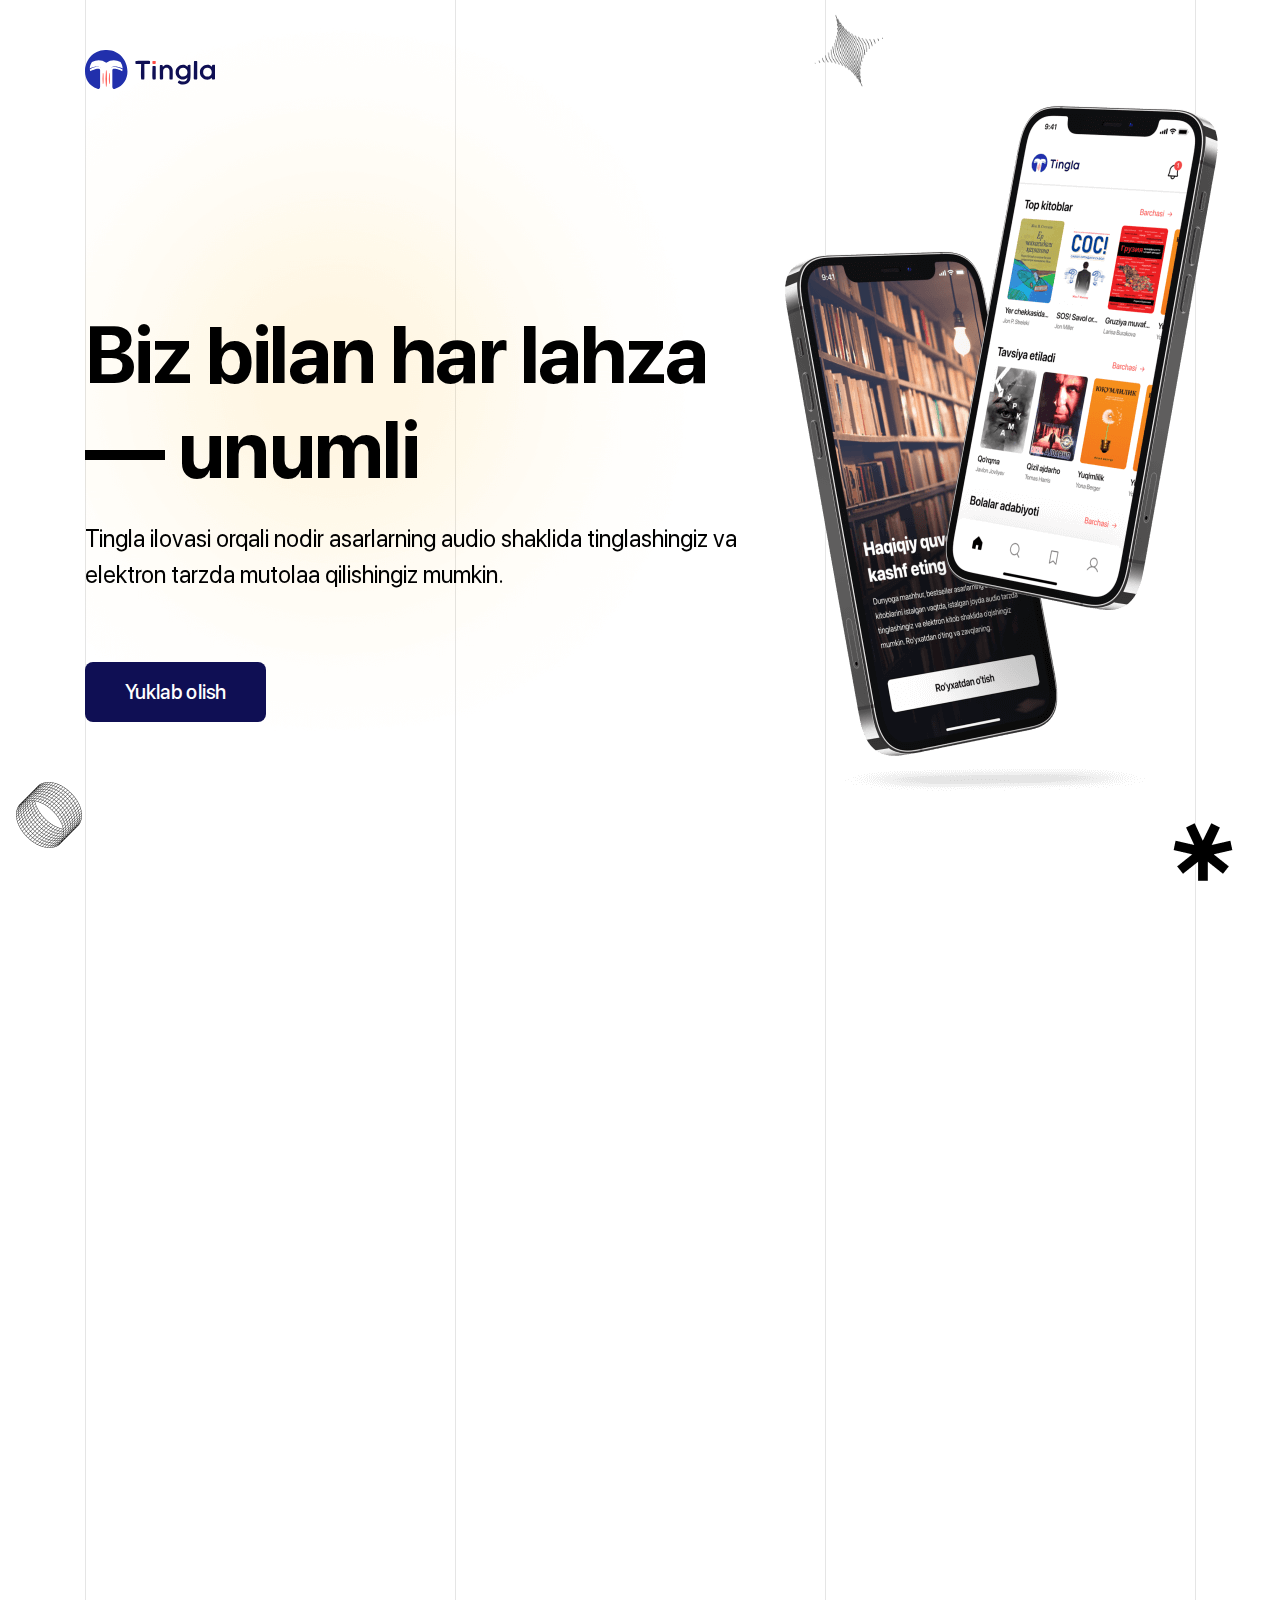
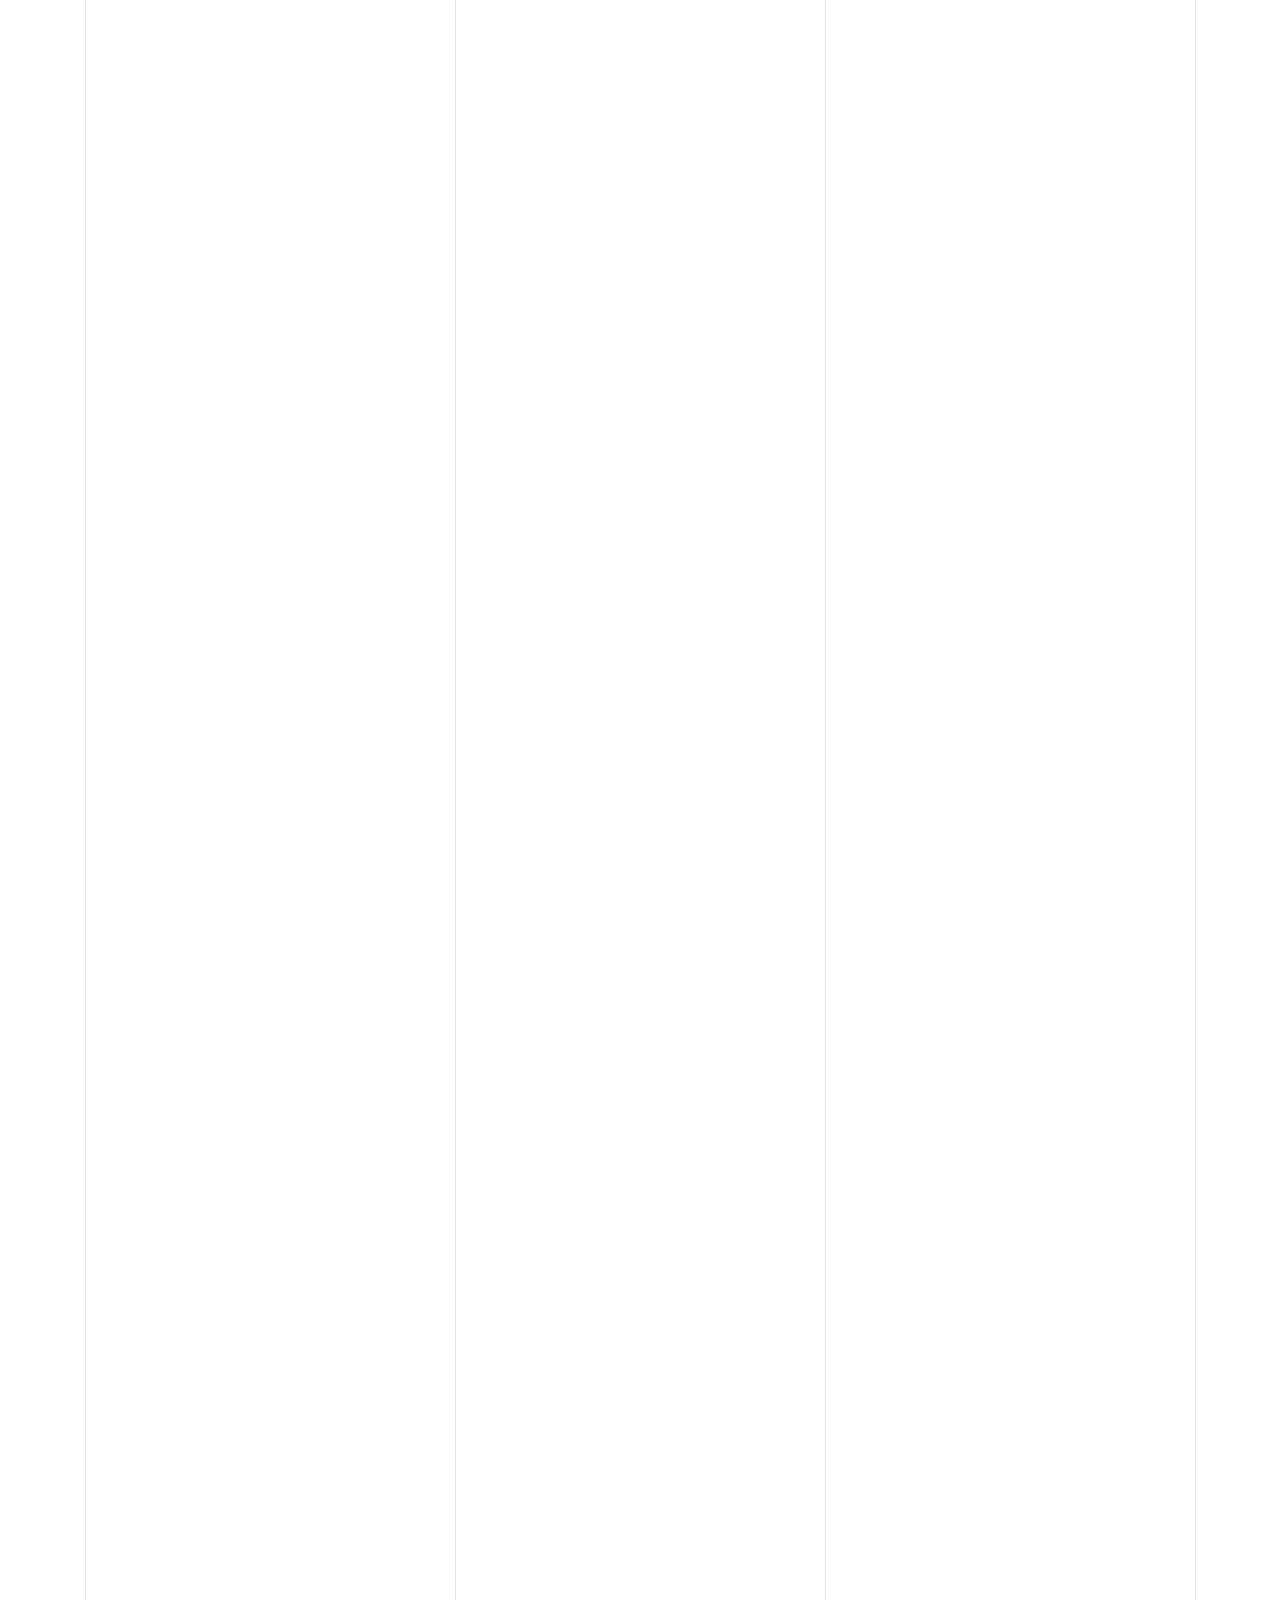
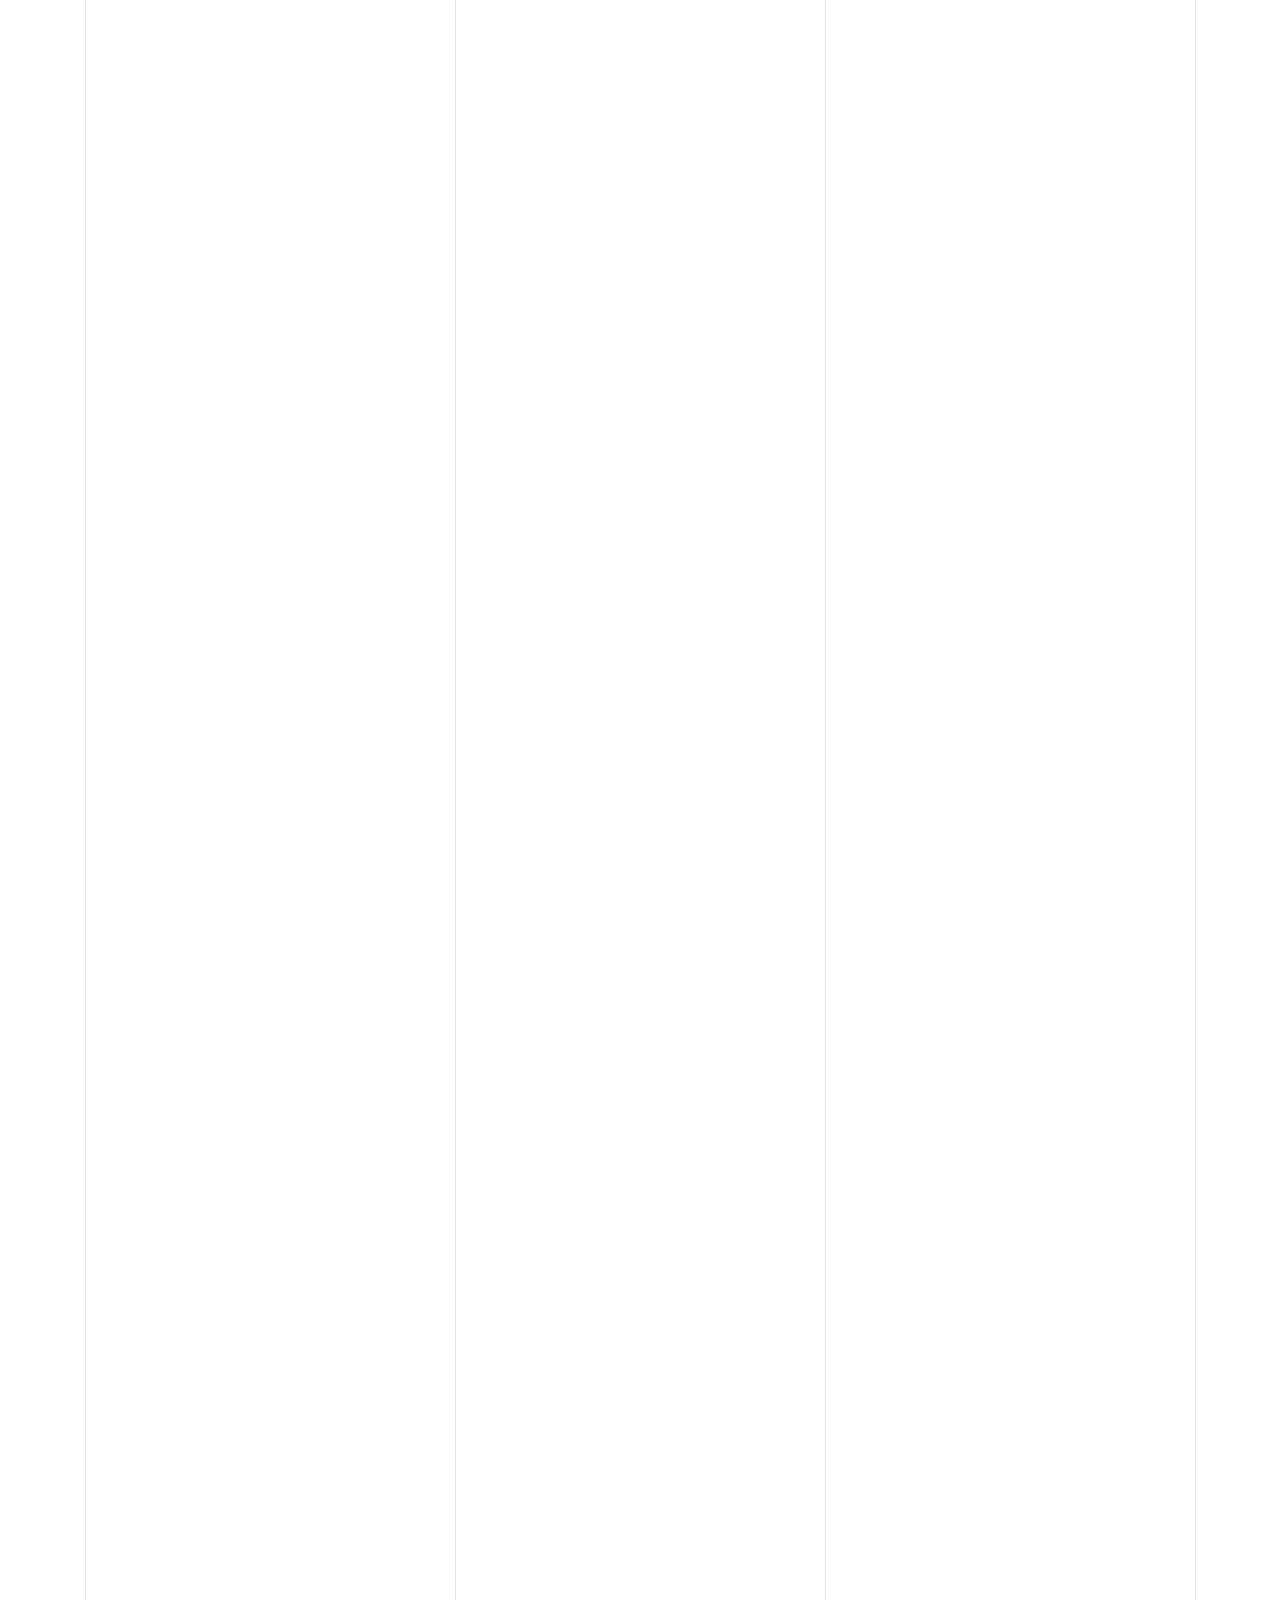
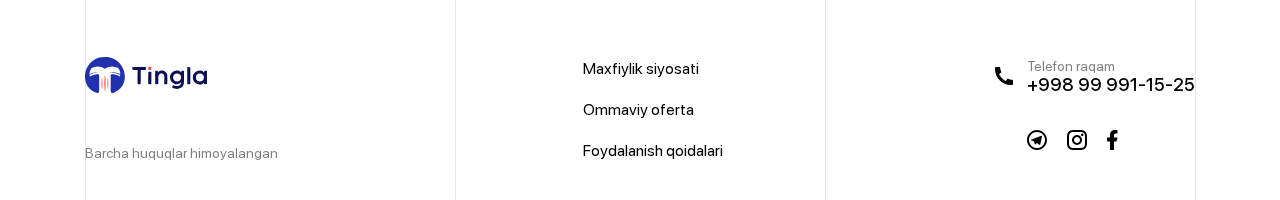
<file: index.html>
<!DOCTYPE html>
<html lang="uz">

<head>
    <meta charset="UTF-8">
    <meta http-equiv="X-UA-Compatible" content="IE=edge">
    <meta name="viewport" content="width=device-width, initial-scale=1.0">
    <link rel="shortcut icon" href="./images/icons/logo-favicon.svg" type="image/x-icon">
    <link rel="stylesheet" href="./styles/main.css">
    <link rel="stylesheet" href="./fonts/stylesheet.css">
    <link href="https://unpkg.com/aos@2.3.1/dist/aos.css" rel="stylesheet">
    <title>Tingla | Web-site</title>
</head>

<body>
    <header class="header">
        <div class="header__inner container">
            <a href="#" class="header__link">
                <img src="./images/icons/site-logo.svg" class="header__logo" alt="site-logo" width="130">
            </a>
        </div>
    </header>
    <main class="container">
        <section class="hero" data-aos="fade-up">
            <h1 class="hero__title">Biz bilan har lahza — unumli</h1>
            <p class="hero__text">
                Tingla ilovasi orqali nodir asarlarning audio shaklida tinglashingiz va elektron tarzda mutolaa
                qilishingiz mumkin.
            </p>
            <button class="hero__button">Yuklab olish</button>
            <img src="./images/hero-mobile-backgrounds.png" class="hero__image" alt="tingla - mobile apps" width="514">
        </section>
        <section class="player" data-aos="fade-up">
            <video src="./videos/mobile-app-promotion.mp4" class="player__video"></video>
            <button class="player__buttons player__buttons--play">
                <img src="./images/icons/play-icon.svg" class="" alt="play icon">
            </button>
            <button class="player__buttons player__buttons--pause">
                <img src="./images/icons/pause-icon.svg" class="" alt="pause icon">
            </button>
        </section>
        <section class="about" data-aos="fade-up">
            <h2 class="about__title">
                Loyiha haqida
            </h2>
            <p class="about__text">
                Yangi ko’rinishdagi va ajoyib g’oya bilan qilingan Tingla ilovasi sizga muntazir. Ushbu ilova orqali siz
                o’zbek va jahon adabiyotidagi shoh asarlarni elektron shaklda bepul o’qishingiz va audio tarzda
                tinglashingiz mumkin.
            </p>
            <img src="./images/app-ui.png" class="about__image" alt="tingla mobile app">
        </section>
        <section class="info" data-aos="fade-up">
            <img src="./images/mobile-player.png" class="info__image" alt="mobile audio player" width="600">
            <div class="info__texts">
                <h3 class="info__title">Audio-kitobning afzalliklari</h3>
                <p class="info__text">
                    O’zingizga ma’qul bo’lgan audio-kitoblarni turli xil holatlarda, istalgan joyda tinglashingiz
                    mumkin.
                    Audio-kitoblarga to’lov qilganingizdan so’ng ularni istalgancha foydalanishingiz mumkin. Telefon
                    xotirasiga yuklash, ilova xotirasiga saqlash va audioning tezligini o’zgartirish imkoniyatlari
                    mavjud.
                </p>
            </div>
        </section>
        <section class="payment" data-aos="fade-up">
            <h4 class="payment__title">
                To’lov tizimi
            </h4>
            <p class="payment__text">
                “Tingla” ilovasidagi audio-kitoblarni tinglashingiz uchun ma’lum summadagi to’lovni amalga oshirishigiz
                zarur. To’lovlar “Payme” yoki “Visa” to’lov tizimlari orqali amalga oshiriladi. To’lov muvaffaqiyatli
                qabul qilinganidan so’ng audio-kitobni tinglashingiz mumkin bo’ladi
            </p>
            <img src="./images/mobile-payment.png" class="payment__image" alt="tingla mobile app">
        </section>
        <section class="download" data-aos="fade-up">
            <img src="./images/tingla-ui.png" class="download__image" alt="tingla ui" width="394">
            <div class="download__wrapper">
                <h5 class="download__title">Kitob o’qishdan rohatlaning. Hoziroq yuklab oling</h5>
                <a href="#">
                    <img src="./images/icons/google-play.svg" alt="google play" width="162">
                </a>
                <a href="#">
                    <img src="./images/icons/app-store.svg" alt="app store" width="162">
                </a>
            </div>
        </section>
    </main>
    <footer class="footer container">
        <div class="footer__column">
            <a href="#" class="footer__logo">
                <img src="./images/icons/site-logo.svg" alt="site logo" width="122">
            </a>
            <span class="footer__reserved">Barcha huquqlar himoyalangan</span>
        </div>
        <ul class="footer__column">
            <li class="footer__item">
                <a href="#">Maxfiylik siyosati</a>
            </li>
            <li class="footer__item">
                <a href="#">Ommaviy oferta</a>
            </li>
            <li class="footer__item">
                <a href="#">Foydalanish qoidalari</a>
            </li>
        </ul>
        <div class="footer__column">
            <a href="tel:+998999911525" class="footer__phone"><span>Telefon raqam</span>+998 99 991-15-25</a>
            <ul class="footer__list">
                <li class="footer__socials">
                    <a href="#">
                        <svg width="20" height="20" viewBox="0 0 20 20" xmlns="http://www.w3.org/2000/svg">
                            <path
                                d="M10 18C12.1217 18 14.1566 17.1571 15.6569 15.6569C17.1571 14.1566 18 12.1217 18 10C18 7.87827 17.1571 5.84344 15.6569 4.34315C14.1566 2.84285 12.1217 2 10 2C7.87827 2 5.84344 2.84285 4.34315 4.34315C2.84285 5.84344 2 7.87827 2 10C2 12.1217 2.84285 14.1566 4.34315 15.6569C5.84344 17.1571 7.87827 18 10 18ZM10 20C4.477 20 0 15.523 0 10C0 4.477 4.477 0 10 0C15.523 0 20 4.477 20 10C20 15.523 15.523 20 10 20ZM6.89 11.17L4.392 10.391C3.852 10.226 3.849 9.854 4.513 9.587L14.246 5.827C14.811 5.597 15.131 5.888 14.948 6.617L13.291 14.437C13.175 14.994 12.84 15.127 12.375 14.87L9.824 12.982L8.635 14.13C8.513 14.248 8.414 14.349 8.226 14.374C8.039 14.4 7.885 14.344 7.772 14.034L6.902 11.163L6.89 11.171V11.17Z" />
                        </svg>
                    </a>
                </li>
                <li class="footer__socials">
                    <a href="#">
                        <svg width="20" height="20" viewBox="0 0 20 20" xmlns="http://www.w3.org/2000/svg">
                            <path
                                d="M10 7C9.20435 7 8.44129 7.31607 7.87868 7.87868C7.31607 8.44129 7 9.20435 7 10C7 10.7956 7.31607 11.5587 7.87868 12.1213C8.44129 12.6839 9.20435 13 10 13C10.7956 13 11.5587 12.6839 12.1213 12.1213C12.6839 11.5587 13 10.7956 13 10C13 9.20435 12.6839 8.44129 12.1213 7.87868C11.5587 7.31607 10.7956 7 10 7ZM10 5C11.3261 5 12.5979 5.52678 13.5355 6.46447C14.4732 7.40215 15 8.67392 15 10C15 11.3261 14.4732 12.5979 13.5355 13.5355C12.5979 14.4732 11.3261 15 10 15C8.67392 15 7.40215 14.4732 6.46447 13.5355C5.52678 12.5979 5 11.3261 5 10C5 8.67392 5.52678 7.40215 6.46447 6.46447C7.40215 5.52678 8.67392 5 10 5ZM16.5 4.75C16.5 5.08152 16.3683 5.39946 16.1339 5.63388C15.8995 5.8683 15.5815 6 15.25 6C14.9185 6 14.6005 5.8683 14.3661 5.63388C14.1317 5.39946 14 5.08152 14 4.75C14 4.41848 14.1317 4.10054 14.3661 3.86612C14.6005 3.6317 14.9185 3.5 15.25 3.5C15.5815 3.5 15.8995 3.6317 16.1339 3.86612C16.3683 4.10054 16.5 4.41848 16.5 4.75ZM10 2C7.526 2 7.122 2.007 5.971 2.058C5.187 2.095 4.661 2.2 4.173 2.39C3.739 2.558 3.426 2.759 3.093 3.093C2.78001 3.3954 2.53935 3.76458 2.389 4.173C2.199 4.663 2.094 5.188 2.058 5.971C2.006 7.075 2 7.461 2 10C2 12.474 2.007 12.878 2.058 14.029C2.095 14.812 2.2 15.339 2.389 15.826C2.559 16.261 2.759 16.574 3.091 16.906C3.428 17.242 3.741 17.443 4.171 17.609C4.665 17.8 5.191 17.906 5.971 17.942C7.075 17.994 7.461 18 10 18C12.474 18 12.878 17.993 14.029 17.942C14.811 17.905 15.338 17.8 15.826 17.611C16.259 17.442 16.574 17.241 16.906 16.909C17.243 16.572 17.444 16.259 17.61 15.829C17.8 15.336 17.906 14.809 17.942 14.029C17.994 12.925 18 12.539 18 10C18 7.526 17.993 7.122 17.942 5.971C17.905 5.189 17.8 4.661 17.61 4.173C17.4593 3.765 17.2191 3.39596 16.907 3.093C16.6047 2.77985 16.2355 2.53917 15.827 2.389C15.337 2.199 14.811 2.094 14.029 2.058C12.925 2.006 12.539 2 10 2ZM10 0C12.717 0 13.056 0.00999994 14.122 0.0599999C15.187 0.11 15.912 0.277 16.55 0.525C17.21 0.779 17.766 1.123 18.322 1.678C18.8305 2.1779 19.224 2.78259 19.475 3.45C19.722 4.087 19.89 4.813 19.94 5.878C19.987 6.944 20 7.283 20 10C20 12.717 19.99 13.056 19.94 14.122C19.89 15.187 19.722 15.912 19.475 16.55C19.2247 17.2178 18.8311 17.8226 18.322 18.322C17.822 18.8303 17.2173 19.2238 16.55 19.475C15.913 19.722 15.187 19.89 14.122 19.94C13.056 19.987 12.717 20 10 20C7.283 20 6.944 19.99 5.878 19.94C4.813 19.89 4.088 19.722 3.45 19.475C2.78233 19.2245 2.17753 18.8309 1.678 18.322C1.16941 17.8222 0.775931 17.2175 0.525 16.55C0.277 15.913 0.11 15.187 0.0599999 14.122C0.0129999 13.056 0 12.717 0 10C0 7.283 0.00999994 6.944 0.0599999 5.878C0.11 4.812 0.277 4.088 0.525 3.45C0.775236 2.78218 1.1688 2.17732 1.678 1.678C2.17767 1.16923 2.78243 0.775729 3.45 0.525C4.088 0.277 4.812 0.11 5.878 0.0599999C6.944 0.0129999 7.283 0 10 0Z" />
                        </svg>
                    </a>
                </li>
                <li class="footer__socials">
                    <a href="#">
                        <svg width="11" height="20" viewBox="0 0 11 20" xmlns="http://www.w3.org/2000/svg">
                            <path
                                d="M7 11.5H9.5L10.5 7.5H7V5.5C7 4.47 7 3.5 9 3.5H10.5V0.14C10.174 0.0970001 8.943 0 7.643 0C4.928 0 3 1.657 3 4.7V7.5H0V11.5H3V20H7V11.5Z" />
                        </svg>
                    </a>
                </li>
            </ul>
        </div>
    </footer>
    <script src="./scripts/main.js"></script>
    <script src="https://unpkg.com/aos@2.3.1/dist/aos.js"></script>
    <script>
        AOS.init();
    </script>
</body>

</html>
</file>
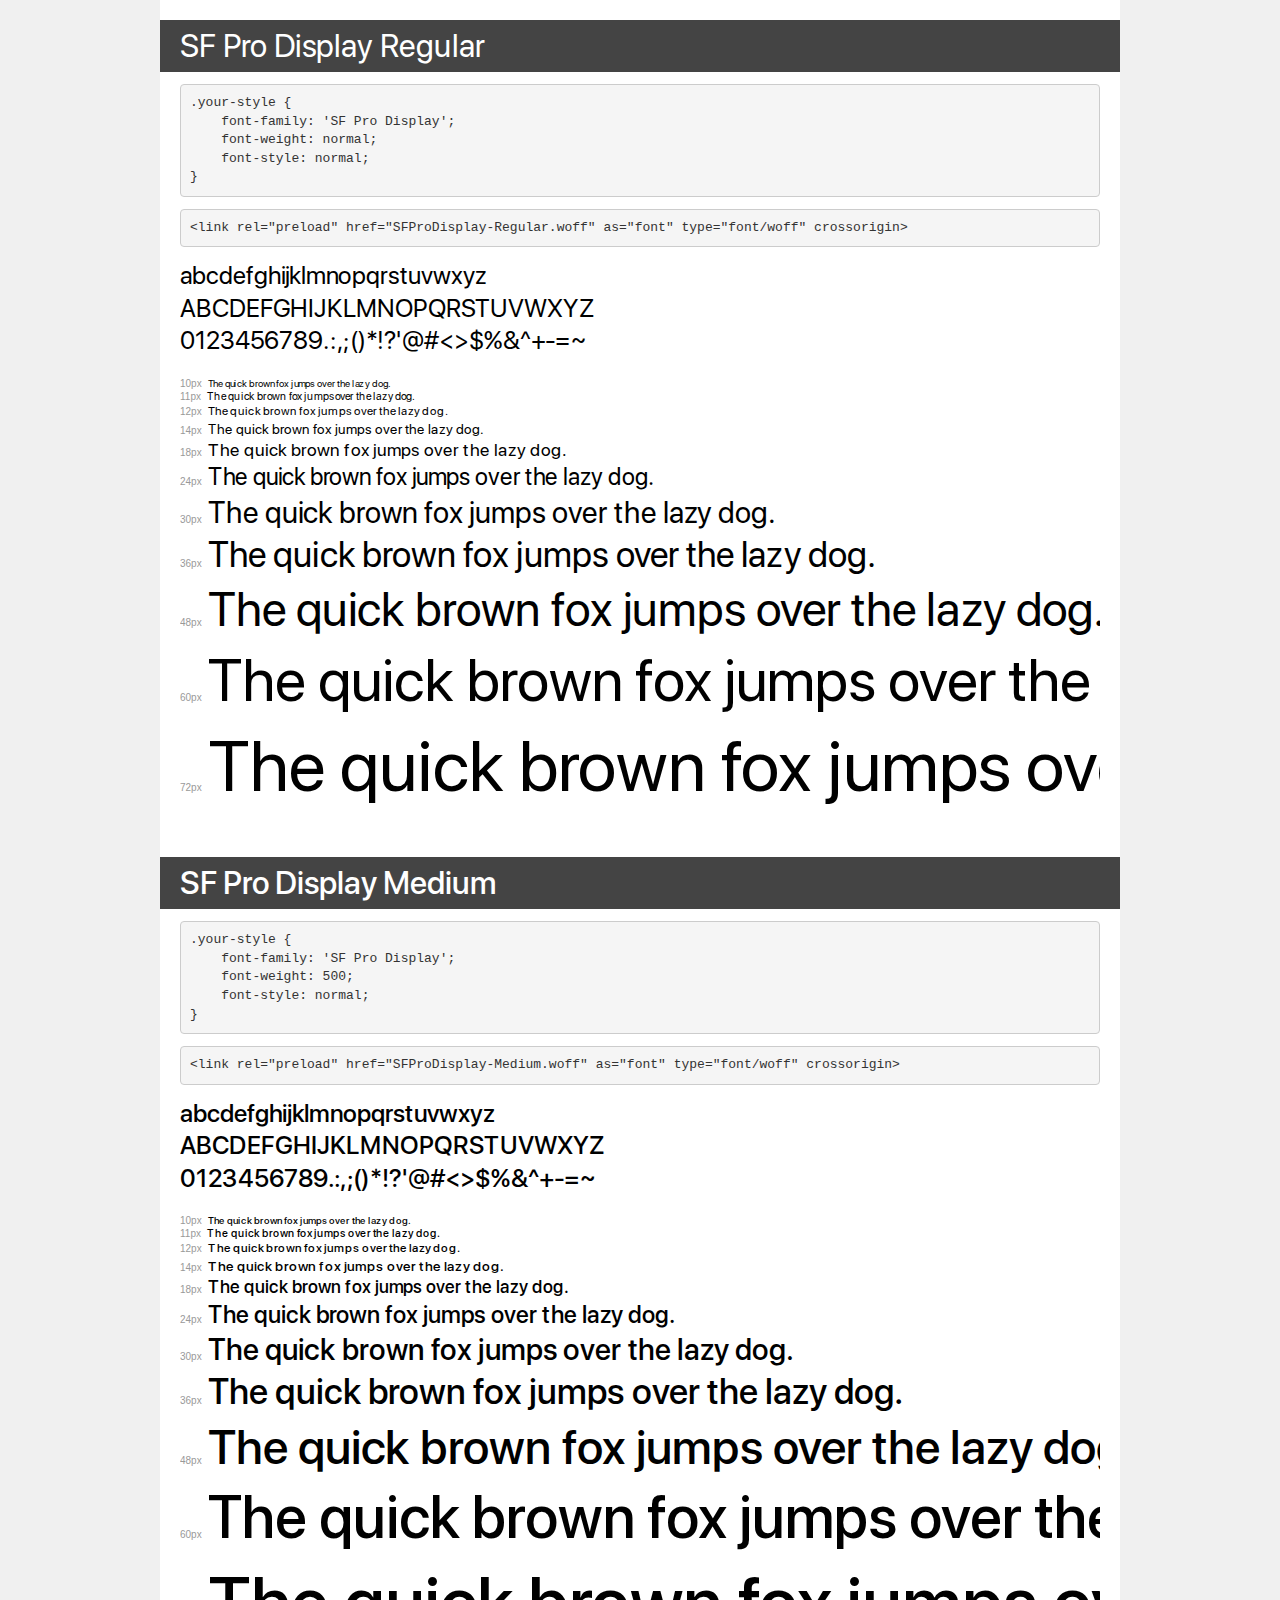
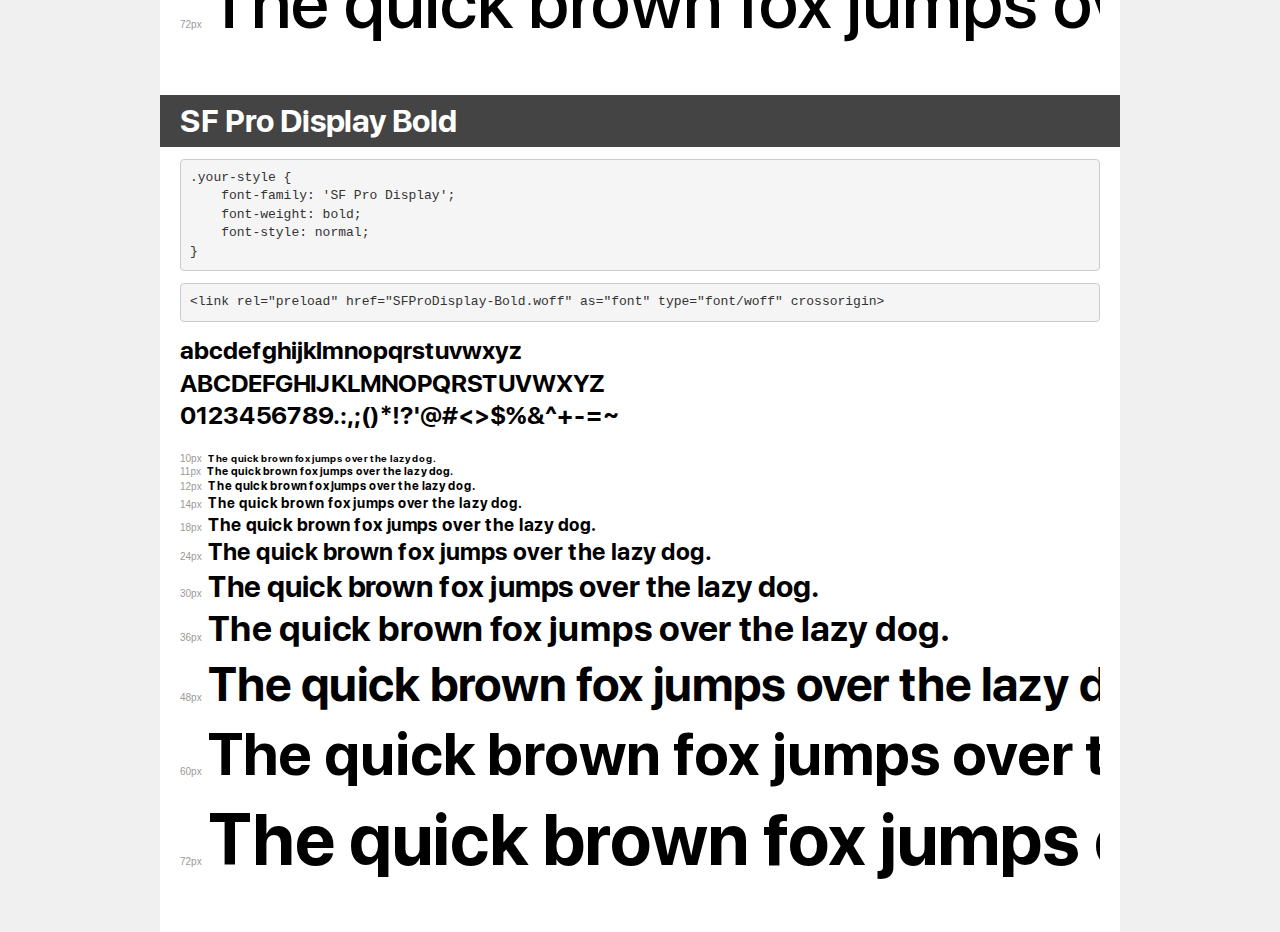
<file: fonts/demo.html>
<!DOCTYPE html>
<html lang="en">
<head>
    <meta charset="utf-8">
    <meta http-equiv="X-UA-Compatible" content="IE=edge">
    <meta name="viewport" content="width=device-width, initial-scale=1">
    <meta name="robots" content="noindex, noarchive">
    <meta name="format-detection" content="telephone=no">
    <title>Transfonter demo</title>
    <link href="stylesheet.css" rel="stylesheet">
    <style>
        /*
        http://meyerweb.com/eric/tools/css/reset/
        v2.0 | 20110126
        License: none (public domain)
        */
        html, body, div, span, applet, object, iframe,
        h1, h2, h3, h4, h5, h6, p, blockquote, pre,
        a, abbr, acronym, address, big, cite, code,
        del, dfn, em, img, ins, kbd, q, s, samp,
        small, strike, strong, sub, sup, tt, var,
        b, u, i, center,
        dl, dt, dd, ol, ul, li,
        fieldset, form, label, legend,
        table, caption, tbody, tfoot, thead, tr, th, td,
        article, aside, canvas, details, embed,
        figure, figcaption, footer, header, hgroup,
        menu, nav, output, ruby, section, summary,
        time, mark, audio, video {
            margin: 0;
            padding: 0;
            border: 0;
            font-size: 100%;
            font: inherit;
            vertical-align: baseline;
        }
        /* HTML5 display-role reset for older browsers */
        article, aside, details, figcaption, figure,
        footer, header, hgroup, menu, nav, section {
            display: block;
        }
        body {
            line-height: 1;
        }
        ol, ul {
            list-style: none;
        }
        blockquote, q {
            quotes: none;
        }
        blockquote:before, blockquote:after,
        q:before, q:after {
            content: '';
            content: none;
        }
        table {
            border-collapse: collapse;
            border-spacing: 0;
        }
        /* demo styles */
        body {
            background: #f0f0f0;
            color: #000;
        }
        .page {
            background: #fff;
            width: 920px;
            margin: 0 auto;
            padding: 20px 20px 0 20px;
            overflow: hidden;
        }
        .font-container {
            overflow-x: auto;
            overflow-y: hidden;
            margin-bottom: 40px;
            line-height: 1.3;
            white-space: nowrap;
            padding-bottom: 5px;
        }
        h1 {
            position: relative;
            background: #444;
            font-size: 32px;
            color: #fff;
            padding: 10px 20px;
            margin: 0 -20px 12px -20px;
        }
        .letters {
            font-size: 25px;
            margin-bottom: 20px;
        }
        .s10:before {
            content: '10px';
        }
        .s11:before {
            content: '11px';
        }
        .s12:before {
            content: '12px';
        }
        .s14:before {
            content: '14px';
        }
        .s18:before {
            content: '18px';
        }
        .s24:before {
            content: '24px';
        }
        .s30:before {
            content: '30px';
        }
        .s36:before {
            content: '36px';
        }
        .s48:before {
            content: '48px';
        }
        .s60:before {
            content: '60px';
        }
        .s72:before {
            content: '72px';
        }
        .s10:before, .s11:before, .s12:before, .s14:before,
        .s18:before, .s24:before, .s30:before, .s36:before,
        .s48:before, .s60:before, .s72:before {
            font-family: Arial, sans-serif;
            font-size: 10px;
            font-weight: normal;
            font-style: normal;
            color: #999;
            padding-right: 6px;
        }
        pre {
            display: block;
            padding: 9px;
            margin: 0 0 12px;
            font-family: Monaco, Menlo, Consolas, "Courier New", monospace;
            font-size: 13px;
            line-height: 1.428571429;
            color: #333;
            font-weight: normal;
            font-style: normal;
            background-color: #f5f5f5;
            border: 1px solid #ccc;
            overflow-x: auto;
            border-radius: 4px;
        }
        /* responsive */
        @media (max-width: 959px) {
            .page {
                width: auto;
                margin: 0;
            }
        }
    </style>
</head>
<body>
<div class="page">
    <div class="demo">
        <h1 style="font-family: 'SF Pro Display'; font-weight: normal; font-style: normal;">SF Pro Display Regular</h1>
        <pre title="Usage">.your-style {
    font-family: 'SF Pro Display';
    font-weight: normal;
    font-style: normal;
}</pre>
        <pre title="Preload (optional)">
&lt;link rel=&quot;preload&quot; href=&quot;SFProDisplay-Regular.woff&quot; as=&quot;font&quot; type=&quot;font/woff&quot; crossorigin&gt;</pre>
        <div class="font-container" style="font-family: 'SF Pro Display'; font-weight: normal; font-style: normal;">
            <p class="letters">
                abcdefghijklmnopqrstuvwxyz<br>
ABCDEFGHIJKLMNOPQRSTUVWXYZ<br>
                0123456789.:,;()*!?'@#&lt;&gt;$%&^+-=~
            </p>
            <p class="s10" style="font-size: 10px;">The quick brown fox jumps over the lazy dog.</p>
            <p class="s11" style="font-size: 11px;">The quick brown fox jumps over the lazy dog.</p>
            <p class="s12" style="font-size: 12px;">The quick brown fox jumps over the lazy dog.</p>
            <p class="s14" style="font-size: 14px;">The quick brown fox jumps over the lazy dog.</p>
            <p class="s18" style="font-size: 18px;">The quick brown fox jumps over the lazy dog.</p>
            <p class="s24" style="font-size: 24px;">The quick brown fox jumps over the lazy dog.</p>
            <p class="s30" style="font-size: 30px;">The quick brown fox jumps over the lazy dog.</p>
            <p class="s36" style="font-size: 36px;">The quick brown fox jumps over the lazy dog.</p>
            <p class="s48" style="font-size: 48px;">The quick brown fox jumps over the lazy dog.</p>
            <p class="s60" style="font-size: 60px;">The quick brown fox jumps over the lazy dog.</p>
            <p class="s72" style="font-size: 72px;">The quick brown fox jumps over the lazy dog.</p>
        </div>
    </div>

    <div class="demo">
        <h1 style="font-family: 'SF Pro Display'; font-weight: 500; font-style: normal;">SF Pro Display Medium</h1>
        <pre title="Usage">.your-style {
    font-family: 'SF Pro Display';
    font-weight: 500;
    font-style: normal;
}</pre>
        <pre title="Preload (optional)">
&lt;link rel=&quot;preload&quot; href=&quot;SFProDisplay-Medium.woff&quot; as=&quot;font&quot; type=&quot;font/woff&quot; crossorigin&gt;</pre>
        <div class="font-container" style="font-family: 'SF Pro Display'; font-weight: 500; font-style: normal;">
            <p class="letters">
                abcdefghijklmnopqrstuvwxyz<br>
ABCDEFGHIJKLMNOPQRSTUVWXYZ<br>
                0123456789.:,;()*!?'@#&lt;&gt;$%&^+-=~
            </p>
            <p class="s10" style="font-size: 10px;">The quick brown fox jumps over the lazy dog.</p>
            <p class="s11" style="font-size: 11px;">The quick brown fox jumps over the lazy dog.</p>
            <p class="s12" style="font-size: 12px;">The quick brown fox jumps over the lazy dog.</p>
            <p class="s14" style="font-size: 14px;">The quick brown fox jumps over the lazy dog.</p>
            <p class="s18" style="font-size: 18px;">The quick brown fox jumps over the lazy dog.</p>
            <p class="s24" style="font-size: 24px;">The quick brown fox jumps over the lazy dog.</p>
            <p class="s30" style="font-size: 30px;">The quick brown fox jumps over the lazy dog.</p>
            <p class="s36" style="font-size: 36px;">The quick brown fox jumps over the lazy dog.</p>
            <p class="s48" style="font-size: 48px;">The quick brown fox jumps over the lazy dog.</p>
            <p class="s60" style="font-size: 60px;">The quick brown fox jumps over the lazy dog.</p>
            <p class="s72" style="font-size: 72px;">The quick brown fox jumps over the lazy dog.</p>
        </div>
    </div>

    <div class="demo">
        <h1 style="font-family: 'SF Pro Display'; font-weight: bold; font-style: normal;">SF Pro Display Bold</h1>
        <pre title="Usage">.your-style {
    font-family: 'SF Pro Display';
    font-weight: bold;
    font-style: normal;
}</pre>
        <pre title="Preload (optional)">
&lt;link rel=&quot;preload&quot; href=&quot;SFProDisplay-Bold.woff&quot; as=&quot;font&quot; type=&quot;font/woff&quot; crossorigin&gt;</pre>
        <div class="font-container" style="font-family: 'SF Pro Display'; font-weight: bold; font-style: normal;">
            <p class="letters">
                abcdefghijklmnopqrstuvwxyz<br>
ABCDEFGHIJKLMNOPQRSTUVWXYZ<br>
                0123456789.:,;()*!?'@#&lt;&gt;$%&^+-=~
            </p>
            <p class="s10" style="font-size: 10px;">The quick brown fox jumps over the lazy dog.</p>
            <p class="s11" style="font-size: 11px;">The quick brown fox jumps over the lazy dog.</p>
            <p class="s12" style="font-size: 12px;">The quick brown fox jumps over the lazy dog.</p>
            <p class="s14" style="font-size: 14px;">The quick brown fox jumps over the lazy dog.</p>
            <p class="s18" style="font-size: 18px;">The quick brown fox jumps over the lazy dog.</p>
            <p class="s24" style="font-size: 24px;">The quick brown fox jumps over the lazy dog.</p>
            <p class="s30" style="font-size: 30px;">The quick brown fox jumps over the lazy dog.</p>
            <p class="s36" style="font-size: 36px;">The quick brown fox jumps over the lazy dog.</p>
            <p class="s48" style="font-size: 48px;">The quick brown fox jumps over the lazy dog.</p>
            <p class="s60" style="font-size: 60px;">The quick brown fox jumps over the lazy dog.</p>
            <p class="s72" style="font-size: 72px;">The quick brown fox jumps over the lazy dog.</p>
        </div>
    </div>

</div>
</body>
</html>
</file>
<file: styles/main.css>
button,
hr,
input {
    overflow: visible
}

progress,
sub,
sup {
    vertical-align: baseline
}

.footer__item a:hover,
.footer__phone:hover {
    color: #0f0f54
}

*,
body,
legend {
    padding: 0
}

html {
    line-height: 1.15;
    -webkit-text-size-adjust: 100%;
    scroll-behavior: smooth
}

* {
    margin: 0;
    text-decoration: none;
    list-style-type: none
}

h1 {
    font-size: 2em;
    margin: .67em 0
}

hr {
    -webkit-box-sizing: content-box;
    box-sizing: content-box;
    height: 0
}

code,
kbd,
pre,
samp {
    font-family: monospace, monospace;
    font-size: 1em
}

body,
button,
input,
optgroup,
select,
textarea {
    margin: 0;
    font-family: 'SF Pro Display', sans-serif
}

a {
    background-color: transparent
}

abbr[title] {
    border-bottom: none;
    text-decoration: underline;
    -webkit-text-decoration: underline dotted;
    text-decoration: underline dotted
}

b,
strong {
    font-weight: bolder
}

small {
    font-size: 80%
}

sub,
sup {
    font-size: 75%;
    line-height: 0;
    position: relative
}

sub {
    bottom: -.25em
}

sup {
    top: -.5em
}

img {
    border-style: none
}

button,
input,
optgroup,
select,
textarea {
    font-size: 100%;
    line-height: 1.15
}

button,
input {
    border: none
}

button,
select {
    text-transform: none;
    cursor: pointer
}

[type=button],
[type=reset],
[type=submit],
button {
    -webkit-appearance: button
}

[type=button]::-moz-focus-inner,
[type=reset]::-moz-focus-inner,
[type=submit]::-moz-focus-inner,
button::-moz-focus-inner {
    border-style: none;
    padding: 0
}

[type=button]:-moz-focusring,
[type=reset]:-moz-focusring,
[type=submit]:-moz-focusring,
button:-moz-focusring {
    outline: ButtonText dotted 1px
}

fieldset {
    padding: .35em .75em .625em
}

legend {
    -webkit-box-sizing: border-box;
    box-sizing: border-box;
    color: inherit;
    display: table;
    max-width: 100%;
    white-space: normal
}

textarea {
    overflow: auto
}

[type=checkbox],
[type=radio] {
    -webkit-box-sizing: border-box;
    box-sizing: border-box;
    padding: 0
}

[type=number]::-webkit-inner-spin-button,
[type=number]::-webkit-outer-spin-button {
    height: auto
}

[type=search] {
    -webkit-appearance: textfield;
    outline-offset: -2px
}

[type=search]::-webkit-search-decoration {
    -webkit-appearance: none
}

::-webkit-file-upload-button {
    -webkit-appearance: button;
    font: inherit
}

details {
    display: block
}

summary {
    display: list-item
}

[hidden],
template {
    display: none
}

::-webkit-scrollbar {
    width: 2px
}

::-webkit-scrollbar-track {
    background: #f1f1f1
}

::-webkit-scrollbar-thumb {
    background: #888
}

::-webkit-scrollbar-thumb:hover {
    background: #555
}

.hero::after,
.hero::before {
    position: absolute;
    background-repeat: no-repeat
}

.about::before,
.download::before,
.footer__phone:before,
.hero::after,
.hero::before,
.info::before,
.payment::after {
    content: '';
    background-size: contain
}

.header {
    width: 100%;
    padding: 50px 0;
    position: fixed;
    z-index: 1000;
    -webkit-transition: .2s;
    transition: .2s
}

.header__inner {
    width: 100%;
    margin: 0 auto
}

@media screen and (max-width:1110px) {
    .header__inner {
        padding: 0 15px
    }
}

.hero {
    position: relative;
    padding-top: 253px;
    padding-bottom: 142px;
    margin-bottom: 160px;
    -webkit-box-sizing: border-box;
    box-sizing: border-box;
    background-image: url("../../images/background-orange-layer.png"), url("../../images/hero-abstract-shape.png");
    background-repeat: no-repeat, no-repeat;
    background-position: -180px -50px, 690px 0;
    background-size: contain, 148px
}

.about,
.payment {
    -webkit-box-sizing: border-box
}

.hero::before {
    left: -85px;
    bottom: 0;
    width: 98px;
    height: 98px;
    background-image: url("../../images/hero-before-abstract-shape.png")
}

@media screen and (max-width:1140px) {
    .hero {
        padding-left: 30px;
        padding-right: 30px
    }

    .hero::before {
        left: 0
    }
}

.hero::after {
    right: -52px;
    bottom: -32px;
    width: 88px;
    height: 88px;
    background-image: url("../../images/hero-after-abstract-shape.png")
}

.hero__title {
    width: 650px;
    margin-bottom: 24px;
    font-weight: 700;
    font-size: 80px;
    line-height: 95px;
    letter-spacing: -.02em
}

.about__title,
.hero__button,
.info__title,
.payment__title {
    letter-spacing: -.01em
}

@media screen and (max-width:1140px) {
    .hero::after {
        right: 0
    }

    .hero__title {
        margin-bottom: 18px;
        font-weight: 700;
        font-size: 50px;
        line-height: 65px
    }
}

@media screen and (max-width:1080px) {
    .hero__title {
        width: 400px
    }
}

@media screen and (max-width:820px) {
    .hero__title {
        width: 100%;
        padding-top: 400px;
        margin-left: auto;
        margin-right: auto;
        font-size: 40px;
        line-height: 45px;
        text-align: center
    }
}

.hero__text {
    width: 657px;
    margin-bottom: 69px;
    font-weight: 400;
    font-size: 24px;
    line-height: 36px
}

@media screen and (max-width:1140px) {
    .hero__text {
        margin-bottom: 49px;
        font-weight: 400;
        font-size: 18px;
        line-height: 28px
    }
}

@media screen and (max-width:1080px) {
    .hero__text {
        width: 400px
    }
}

@media screen and (max-width:820px) {
    .hero__text {
        margin-left: auto;
        margin-right: auto;
        text-align: center;
        width: 100%
    }

    .hero__button {
        margin-left: auto;
        margin-right: auto
    }
}

.hero__button {
    display: block;
    width: 181px;
    height: 60px;
    position: relative;
    background: #0f0f54;
    border-radius: 8px;
    font-weight: 500;
    font-size: 20px;
    line-height: 24px;
    color: #fff;
    -webkit-transition: .3s;
    transition: .3s
}

.footer__item a,
.footer__phone {
    -webkit-transition: .3s;
    color: #000
}

.hero__button:hover {
    opacity: .9
}

.hero__image {
    position: absolute;
    right: -61px;
    top: 85px
}

@media screen and (max-width:1140px) {
    .hero__button {
        width: 150px;
        height: 50px;
        font-weight: 500;
        font-size: 16px;
        line-height: 20px
    }

    .hero__image {
        width: 450px;
        right: -20px
    }

    .player {
        width: 95%;
        margin-left: auto;
        margin-right: auto
    }
}

@media screen and (max-width:820px) {
    .hero__image {
        width: 400px;
        right: 50%;
        -webkit-transform: translateX(50%);
        transform: translateX(50%)
    }
}

.player {
    position: relative;
    height: 500px;
    border-radius: 20px;
    margin-bottom: 94px;
    overflow: hidden
}

@media screen and (max-width:900px) {
    .hero {
        margin-bottom: 120px;
        background-repeat: no-repeat, no-repeat;
        background-position: -80px 80%, right 150px;
        background-size: contain, 80px
    }

    .player {
        height: 360px;
        margin-bottom: 150px
    }
}

@media screen and (max-width:700px) {
    .player {
        height: 300px;
        border-radius: 10px
    }
}

@media screen and (max-width:560px) {
    .player {
        height: 240px
    }
}

@media screen and (max-width:450px) {
    .player {
        height: 200px
    }
}

@media screen and (max-width:350px) {
    .player {
        height: 150px
    }
}

.player__video {
    width: 100%;
    display: block
}

@media screen and (max-width:1140px) {
    .player__video {
        -webkit-transform: scale(1.3);
        transform: scale(1.3)
    }

    .about {
        width: 95%;
        margin-left: auto;
        margin-right: auto
    }
}

@media screen and (max-width:900px) {
    .player__video {
        -webkit-transform: scale(1);
        transform: scale(1)
    }
}

.player__buttons {
    position: absolute;
    top: 50%;
    left: 50%;
    -webkit-transform: translate(-50%, -50%);
    transform: translate(-50%, -50%);
    background: 0 0;
    border: none
}

.about::before,
.download::before,
.footer__phone:before,
.info::before,
.info__texts,
.payment::after,
body {
    background-repeat: no-repeat
}

.player__buttons--pause {
    display: none
}

@media screen and (max-width:700px) {
    .player__video {
        -webkit-transform: scale(1);
        transform: scale(1)
    }

    .player__buttons {
        -webkit-transform: translate(-50%, -50%) scale(.7);
        transform: translate(-50%, -50%) scale(.7)
    }
}

.about {
    position: relative;
    margin-top: 307px;
    margin-bottom: 366px;
    padding: 126px 57px;
    background-color: #0f0f54;
    box-sizing: border-box;
    border-radius: 20px
}

.about::before {
    position: absolute;
    top: -200px;
    left: 350px;
    width: 148px;
    height: 148px;
    background-image: url("../../images/hero-abstract-shape.png")
}

@media screen and (max-width:520px) {
    .about::before {
        left: -60px;
        top: -400px;
        -webkit-transform: scale(.7) rotate(45deg);
        transform: scale(.7) rotate(45deg)
    }
}

.about__title {
    margin-bottom: 30px;
    font-weight: 700;
    font-size: 50px;
    line-height: 60px;
    color: #fff
}

@media screen and (max-width:820px) {
    .about {
        margin-top: 400px;
        margin-bottom: 300px
    }

    .about__title {
        padding-top: 250px;
        text-align: center
    }
}

.about__text {
    width: 540px;
    font-weight: 500;
    font-size: 20px;
    line-height: 34px;
    color: #fff
}

@media screen and (max-width:1064px) {
    .about {
        padding: 100px 40px
    }

    .about__title {
        font-size: 42px;
        line-height: 52px
    }

    .about__text {
        font-size: 16px;
        line-height: 28px;
        width: 420px
    }
}

@media screen and (max-width:820px) {
    .about__text {
        text-align: center;
        width: 100%
    }
}

.about__image,
.payment__image {
    position: absolute;
    right: 0;
    top: -200px
}

@media screen and (max-width:1064px) {
    .about__image {
        width: 385px;
        top: -100px;
        right: -10px
    }
}

@media screen and (max-width:500px) {
    .hero {
        margin-bottom: 50px
    }

    .hero::before {
        top: 320px;
        left: -20px;
        -webkit-transform: scale(.6);
        transform: scale(.6)
    }

    .hero::after {
        -webkit-transform: scale(.6);
        transform: scale(.6);
        bottom: 0
    }

    .hero__title {
        padding-top: 250px;
        text-align: start;
        font-size: 36px;
        line-height: 43px
    }

    .hero__text {
        margin-bottom: 28px;
        text-align: start
    }

    .hero__button {
        margin-right: auto;
        margin-left: 0
    }

    .about__image,
    .hero__image {
        width: 300px
    }

    .about {
        padding: 36px 24px
    }

    .about__title {
        margin-bottom: 16px;
        padding-top: 180px;
        text-align: start;
        font-weight: 600;
        font-size: 26px;
        line-height: 31px
    }

    .about__text {
        text-align: start;
        font-weight: 400;
        font-size: 16px;
        line-height: 30px
    }
}

.info {
    position: relative;
    height: 500px;
    margin-bottom: 268px
}

.info::before {
    position: absolute;
    bottom: 0;
    width: 125px;
    height: 125px;
    background-image: url("../../images/info-abstract-shape.png")
}

.info__image {
    position: absolute;
    top: -170px;
    left: -50px
}

@media screen and (max-width:1310px) {
    .info__image {
        left: 0;
        width: 500px
    }
}

@media screen and (max-width:964px) {
    .info__image {
        width: 400px;
        top: -100px
    }
}

@media screen and (max-width:400px) {
    .info__image {
        width: 300px
    }
}

@media screen and (max-width:320px) {

    .about__image,
    .info__image {
        width: 280px
    }
}

.info__texts {
    position: absolute;
    padding: 150px 60px;
    right: -170px;
    top: -150px;
    background-image: url("../../images/background-orange-layer.png");
    background-size: 588px 588px;
    background-position: -70px 0
}

.download,
.payment {
    position: relative;
    border-radius: 20px
}

@media screen and (max-width:1310px) {
    .info__texts {
        right: 0;
        padding: 150px 30px
    }
}

.info__title {
    width: 600px;
    margin-bottom: 30px;
    font-weight: 600;
    font-size: 50px;
    line-height: 60px
}

@media screen and (max-width:1210px) {
    .info__title {
        width: 100%;
        margin-bottom: 25px;
        font-size: 42px
    }
}

@media screen and (max-width:964px) {
    .info__title {
        font-size: 36px
    }
}

@media screen and (max-width:820px) {
    .about__image {
        top: -250px;
        right: 50%;
        -webkit-transform: translateX(50%);
        transform: translateX(50%)
    }

    .info::before {
        left: 70%;
        bottom: 120%;
        width: 80px;
        height: 80px
    }

    .info__image {
        left: 50%;
        -webkit-transform: translateX(-50%);
        transform: translateX(-50%)
    }

    .info__texts {
        top: 200px;
        right: 50%;
        -webkit-transform: translateX(50%);
        transform: translateX(50%);
        width: 95%;
        padding: 80px 0;
        background-size: 450px 450px;
        background-position: 10% 50%
    }

    .info__title {
        text-align: center;
        width: 100%
    }
}

.info__text {
    top: 200px;
    width: 540px;
    font-weight: 500;
    font-size: 20px;
    line-height: 34px
}

@media screen and (max-width:1210px) {
    .info__text {
        width: 400px;
        font-size: 18px;
        line-height: 25px
    }
}

@media screen and (max-width:820px) {
    .info__text {
        text-align: center;
        width: 100%
    }
}

.payment {
    margin-bottom: 260px;
    padding: 126px 57px;
    background-color: #f9e0c7;
    box-sizing: border-box
}

.payment::after {
    position: absolute;
    right: 50px;
    bottom: -180px;
    -webkit-transform: rotate(-15deg);
    transform: rotate(-15deg);
    width: 88px;
    height: 88px;
    background-image: url("../../images/hero-after-abstract-shape.png")
}

.payment__title {
    margin-bottom: 30px;
    font-weight: 700;
    font-size: 50px;
    line-height: 60px
}

@media screen and (max-width:820px) {
    .payment {
        margin-top: 400px;
        margin-bottom: 300px
    }

    .payment::after {
        right: 80%;
        bottom: -100px;
        width: 50px;
        height: 50px
    }

    .payment__title {
        padding-top: 250px;
        text-align: center
    }
}

.payment__text {
    width: 540px;
    font-weight: 500;
    font-size: 20px;
    line-height: 34px
}

@media screen and (max-width:1064px) {
    .payment {
        padding: 100px 40px
    }

    .payment__title {
        font-size: 42px;
        line-height: 52px
    }

    .payment__text {
        font-size: 16px;
        line-height: 28px;
        width: 420px
    }

    .payment__image {
        width: 385px;
        top: -180px;
        right: -10px
    }
}

@media screen and (max-width:820px) {
    .payment__text {
        text-align: center;
        width: 100%
    }
}

@media screen and (max-width:820px) {
    .payment__image {
        top: -350px;
        right: 50%;
        -webkit-transform: translateX(50%);
        transform: translateX(50%)
    }
}

.download {
    display: -webkit-box;
    display: -ms-flexbox;
    display: flex;
    -webkit-box-align: center;
    -ms-flex-align: center;
    align-items: center;
    -webkit-box-pack: justify;
    -ms-flex-pack: justify;
    justify-content: space-between;
    background-color: #f8f8f8;
    margin-bottom: 100px;
    padding: 0 60px;
    -webkit-box-sizing: border-box;
    box-sizing: border-box
}

@media screen and (max-width:820px) {
    .download {
        -webkit-box-orient: vertical;
        -webkit-box-direction: normal;
        -ms-flex-direction: column;
        flex-direction: column;
        height: 250px
    }

    .download__image {
        -webkit-transform: translateY(-175px);
        transform: translateY(-175px)
    }
}

.download::before {
    width: 148px;
    height: 148px;
    position: absolute;
    bottom: -80px;
    left: -110px;
    background-image: url("../../images/hero-abstract-shape.png");
    -webkit-transform: rotate(40deg);
    transform: rotate(40deg)
}

@media screen and (max-width:1050px) {
    .download {
        padding: 0 40px
    }

    .download__image {
        width: 350px
    }
}

@media screen and (max-width:820px) {
    .download__wrapper {
        position: absolute;
        bottom: -230px;
        text-align: center
    }

    .download__title {
        text-align: center
    }
}

@media screen and (max-width:500px) {
    .info__title {
        font-weight: 600px;
        font-size: 26px;
        line-height: 31px;
        text-align: start
    }

    .info__text {
        font-weight: 400;
        font-size: 18px;
        line-height: 30px;
        text-align: start
    }

    .payment {
        padding: 36px 24px
    }

    .payment__title {
        margin-bottom: 16px;
        padding-top: 240px;
        text-align: start;
        font-weight: 600;
        font-size: 26px;
        line-height: 31px
    }

    .payment__text {
        text-align: start;
        font-weight: 400;
        font-size: 16px;
        line-height: 30px
    }

    .payment__image {
        width: 268px;
        top: -250px
    }

    .download {
        height: 190px
    }

    .download__image {
        width: 300px
    }

    .download__wrapper {
        bottom: -200px;
        text-align: start
    }
}

@media screen and (max-width:345px) {
    .download__wrapper {
        bottom: -280px
    }
}

.download__title {
    width: 541px;
    margin-bottom: 50px;
    font-weight: 600;
    font-size: 40px;
    line-height: 52px
}

@media screen and (max-width:1050px) {
    .download__title {
        font-size: 36px;
        width: 100%
    }
}

@media screen and (max-width:500px) {
    .download__title {
        margin-bottom: 30px;
        text-align: start;
        font-weight: 600;
        font-size: 26px;
        line-height: 36px
    }
}

.footer {
    display: -webkit-box;
    display: -ms-flexbox;
    display: flex;
    -webkit-box-pack: justify;
    -ms-flex-pack: justify;
    justify-content: space-between;
    position: relative;
    padding: 62px 0 20px
}

@media screen and (max-width:1140px) {

    .download,
    .footer,
    .payment {
        width: 95%;
        margin-left: auto;
        margin-right: auto
    }
}

.footer__logo {
    display: block;
    margin-bottom: 44px
}

.footer__reserved {
    font-weight: 400;
    font-size: 14px;
    line-height: 22px;
    opacity: .5
}

.footer__item {
    margin-bottom: 17px
}

.footer__item a {
    font-weight: 400;
    font-size: 16px;
    line-height: 24px;
    transition: .3s
}

.footer__phone {
    display: block;
    position: relative;
    margin-bottom: 35px;
    font-weight: 500;
    font-size: 18px;
    line-height: 20px;
    transition: .3s
}

.footer__phone:before {
    position: absolute;
    left: -35px;
    top: 50%;
    -webkit-transform: translateY(-50%);
    transform: translateY(-50%);
    width: 24px;
    height: 24px;
    background-image: url("../../images/icons/phone-icon.svg")
}

@media screen and (max-width:300px) {
    .about__title {
        padding-top: 160px
    }

    .footer__phone:before {
        display: none
    }
}

.footer__phone span {
    display: block;
    font-weight: 400;
    font-size: 14px;
    line-height: 18px;
    opacity: .5
}

@media screen and (max-width:820px) {
    .footer {
        -webkit-box-orient: vertical;
        -webkit-box-direction: normal;
        -ms-flex-direction: column;
        flex-direction: column;
        margin-top: 360px;
        padding-top: 0
    }

    .footer__reserved {
        position: absolute;
        bottom: 0
    }

    .footer__phone {
        position: absolute;
        right: 0;
        bottom: 50%;
        -webkit-transform: translateY(50%);
        transform: translateY(50%)
    }
}

@media screen and (max-width:400px) {
    .info__texts {
        padding: 10px 0;
        background-size: 320px 320px
    }

    .footer__item {
        margin-bottom: 14px
    }

    .footer__phone:before {
        width: 18px;
        left: -25px
    }

    .footer__phone {
        font-size: 14px;
        bottom: 40%
    }
}

.footer__list {
    display: -webkit-box;
    display: -ms-flexbox;
    display: flex
}

@media screen and (max-width:840px) {
    .footer__list {
        position: absolute;
        top: 5px;
        right: 0
    }
}

.footer__socials {
    margin-right: 20px
}

.footer__socials a svg:hover path {
    fill: #0F0F54
}

.footer__socials a svg path {
    fill: #000000;
    -webkit-transition: .3s;
    transition: .3s
}

.footer__socials:last-child {
    margin-right: 0
}

body {
    width: 100vw;
    overflow-x: hidden;
    background-image: url("../images/icons/background-lines.svg");
    background-position: center;
    color: #000
}

@media screen and (max-width:576px) {
    .header__logo {
        width: 113px
    }

    body {
        background-image: url("../images/icons/background-lines-mobile.svg")
    }
}

.container {
    max-width: 1110px;
    margin-left: auto;
    margin-right: auto
}
</file>
<file: fonts/stylesheet.css>
@font-face {
    font-family: 'SF Pro Display';
    src: url('./SFProDisplay-Regular.eot');
    src: url('SFProDisplay-Regular.eot?#iefix') format('embedded-opentype'),
        url('./SFProDisplay-Regular.woff') format('woff'),
        url('./SFProDisplay-Regular.ttf') format('truetype');
    font-weight: normal;
    font-style: normal;
    font-display: swap;
}

@font-face {
    font-family: 'SF Pro Display';
    src: url('./SFProDisplay-Medium.eot');
    src: url('SFProDisplay-Medium.eot?#iefix') format('embedded-opentype'),
        url('./SFProDisplay-Medium.woff') format('woff'),
        url('./SFProDisplay-Medium.ttf') format('truetype');
    font-weight: 500;
    font-style: normal;
    font-display: swap;
}

@font-face {
    font-family: 'SF Pro Display';
    src: url('./SFProDisplay-Bold.eot');
    src: url('SFProDisplay-Bold.eot?#iefix') format('embedded-opentype'),
        url('./SFProDisplay-Bold.woff') format('woff'),
        url('./SFProDisplay-Bold.ttf') format('truetype');
    font-weight: bold;
    font-style: normal;
    font-display: swap;
}
</file>
